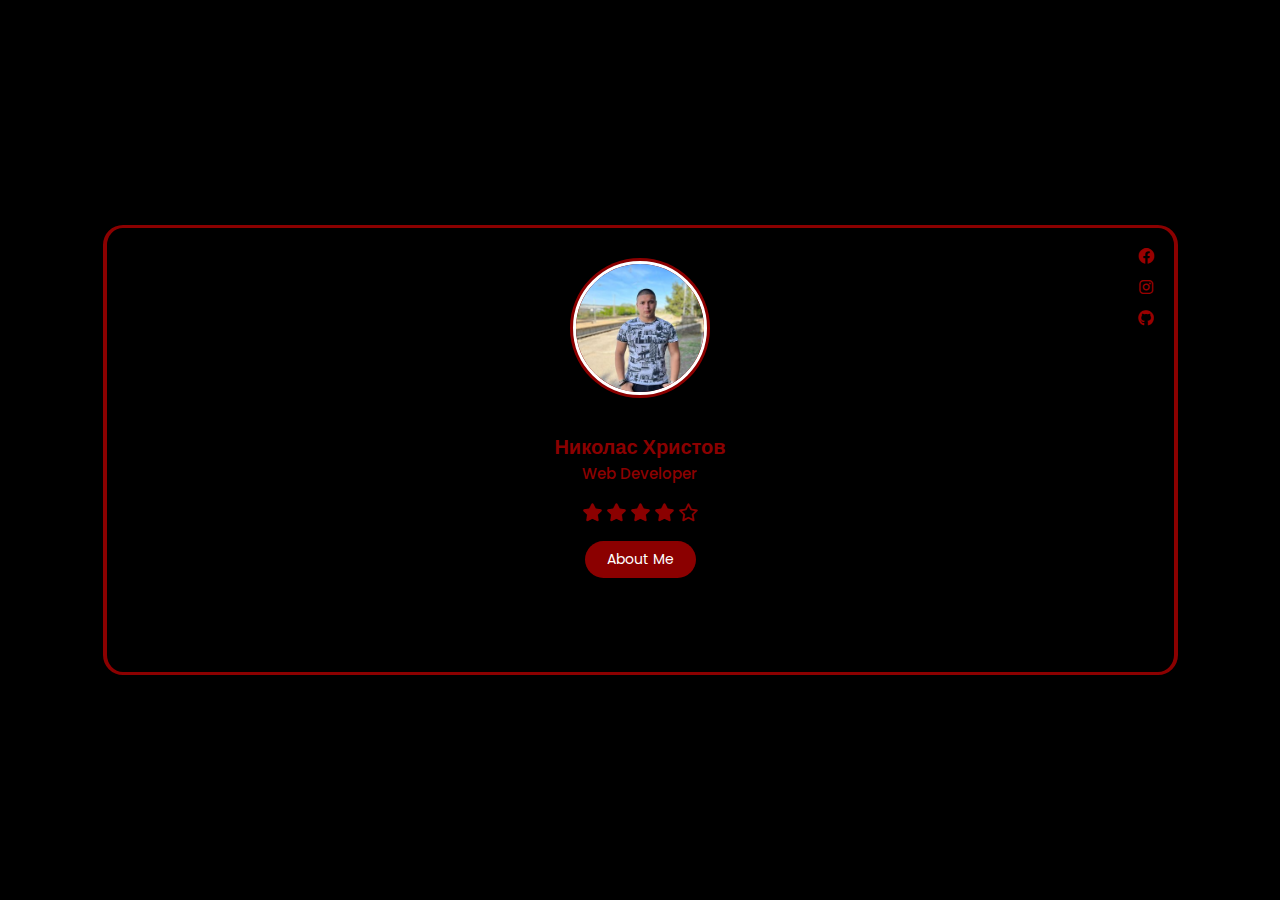
<file: cardinfo.html>
<!DOCTYPE html>
<!-- === Coding by CodingLab | www.codinglabweb.com === -->
<html lang="en">
<head>
    <meta charset="UTF-8">
    <meta http-equiv="X-UA-Compatible" content="IE=edge">

    <!-- ===== Link Swiper's CSS ===== -->
    <link rel="stylesheet" href="https://unpkg.com/swiper/swiper-bundle.min.css"/>

    <!-- ===== Fontawesome CDN Link ===== -->
    <link rel="stylesheet" href="https://cdnjs.cloudflare.com/ajax/libs/font-awesome/6.0.0-beta3/css/all.min.css"/>
        
    <!-- ===== CSS ===== -->
    <link rel="stylesheet" href="./assets/css/cardinfo.css">

    
    <!--<title>Card with Sliding Feature</title>-->
</head>
<body>

  <section>
    
   <!-- <div class="swiper mySwiper container">
      <div class="swiper-wrapper content">-->

        <div class="swiper-slide card">
          <div class="card-content">
            <div class="image">
              <img src="./assets/img/CreatorPhoto3.jpg" alt="">
            </div>

            <div class="media-icons">
              <a href="https://www.facebook.com/profile.php?id=100010578948573" target="_blank"><i
                class="fab fa-facebook"></i></a>
                <a href="https://www.instagram.com/n_hristov17/" target="_blank"><i class="fab fa-instagram"></i></a>
                <a href="https://github.com/Nikolas-Hristov" target="_blank"><i class="fab fa-github"></i></a>
            </div>

            <div class="name-profession">
              <span class="name">Николас Христов</span>
              <span class="profession">Web Developer</span>
            </div>
            <div class="rating">
              <i class="fas fa-star"></i>
              <i class="fas fa-star"></i>
              <i class="fas fa-star"></i>
              <i class="fas fa-star"></i>
              <i class="far fa-star"></i>
            </div>

            <div class="button">
              <button class="aboutMe">About Me</button>
            <!--  <button class="hireMe">Hire Me</button>  -->
            </div>
          </div>
        </div>
      <!-- <div class="swiper-slide card">
          <div class="card-content">
            <div class="image">
              <img src="./assets/img/CreatorPhoto2.jpg" alt="">
            </div> -->

      <!--      <div class="media-icons">
              <i class="fab fa-facebook"></i>
              <i class="fab fa-twitter"></i>
              <i class="fab fa-github"></i>
            </div>

            <div class="name-profession">
              <span class="name">Someone Name</span>
              <span class="profession">Web Developer</span>
            </div>

            <div class="rating">
              <i class="fas fa-star"></i>
              <i class="fas fa-star"></i>
              <i class="fas fa-star"></i>
              <i class="far fa-star"></i>
              <i class="far fa-star"></i>
            </div>

            <div class="button">
              <button class="aboutMe">About Me</button>
              <button class="hireMe">Hire Me</button>
            </div>
          </div>
        </div>
        <div class="swiper-slide card">
          <div class="card-content">
            <div class="image">  -->
              <!--<img src="images/img3.jpg" alt="">-->
    <!--       </div>

            <div class="media-icons">
              <i class="fab fa-facebook"></i>
              <i class="fab fa-twitter"></i>
              <i class="fab fa-github"></i>
            </div>

            <div class="name-profession">
              <span class="name">Someone Name</span>
              <span class="profession">Web Developer</span>
            </div>

            <div class="rating">
              <i class="fas fa-star"></i>
              <i class="fas fa-star"></i>
              <i class="fas fa-star"></i>
              <i class="far fa-star"></i>
              <i class="far fa-star"></i>
            </div>

            <div class="button">
              <button class="aboutMe">About Me</button>
              <button class="hireMe">Hire Me</button>
            </div>
          </div>
        </div>
        <div class="swiper-slide card">
          <div class="card-content">
            <div class="image">     --> 
              <!--<img src="images/img4.jpg" alt="">-->
     <!--      </div>

            <div class="media-icons">
              <i class="fab fa-facebook"></i>
              <i class="fab fa-twitter"></i>
              <i class="fab fa-github"></i>
            </div>

            <div class="name-profession">
              <span class="name">Someone Name</span>
              <span class="profession">Web Developer</span>
            </div>

            <div class="rating">
              <i class="fas fa-star"></i>
              <i class="fas fa-star"></i>
              <i class="fas fa-star"></i>
              <i class="far fa-star"></i>
              <i class="far fa-star"></i>
            </div>

            <div class="button">
              <button class="aboutMe">About Me</button>
              <button class="hireMe">Hire Me</button>
            </div>
          </div>
        </div>
        <div class="swiper-slide card">
          <div class="card-content">
            <div class="image">    --> 
              <!--<img src="images/img5.jpg" alt="">-->
   <!--         </div>

            <div class="media-icons">
              <i class="fab fa-facebook"></i>
              <i class="fab fa-twitter"></i>
              <i class="fab fa-github"></i>
            </div>

            <div class="name-profession">
              <span class="name">Someone Name</span>
              <span class="profession">Web Developer</span>
            </div>

            <div class="rating">
              <i class="fas fa-star"></i>
              <i class="fas fa-star"></i>
              <i class="fas fa-star"></i>
              <i class="far fa-star"></i>
              <i class="far fa-star"></i>
            </div>

            <div class="button">
              <button class="aboutMe">About Me</button>
              <button class="hireMe">Hire Me</button>
            </div>
          </div>
        </div>
        <div class="swiper-slide card">
          <div class="card-content">
            <div class="image">      -->
              <!--<img src="images/img6.jpg" alt="">-->
     <!--      </div>

            <div class="media-icons">
              <i class="fab fa-facebook"></i>
              <i class="fab fa-twitter"></i>
              <i class="fab fa-github"></i>
            </div>

            <div class="name-profession">
              <span class="name">Someone Name</span>
              <span class="profession">Web Developer</span>
            </div>

            <div class="rating">
              <i class="fas fa-star"></i>
              <i class="fas fa-star"></i>
              <i class="fas fa-star"></i>
              <i class="far fa-star"></i>
              <i class="far fa-star"></i>
            </div>

            <div class="button">
              <button class="aboutMe">About Me</button>
              <button class="hireMe">Hire Me</button>
            </div>
          </div>
        </div>
        <div class="swiper-slide card">
          <div class="card-content">
            <div class="image">      --> 
              <!--<img src="images/img7.jpg" alt="">-->
      <!--     </div>

            <div class="media-icons">
              <i class="fab fa-facebook"></i>
              <i class="fab fa-twitter"></i>
              <i class="fab fa-github"></i>
            </div>

            <div class="name-profession">
              <span class="name">Someone Name</span>
              <span class="profession">Web Developer</span>
            </div>

            <div class="rating">
              <i class="fas fa-star"></i>
              <i class="fas fa-star"></i>
              <i class="fas fa-star"></i>
              <i class="far fa-star"></i>
              <i class="far fa-star"></i>
            </div>

            <div class="button">
              <button class="aboutMe">About Me</button>
              <button class="hireMe">Hire Me</button>
            </div>
          </div>
        </div>
        <div class="swiper-slide card">
          <div class="card-content">
            <div class="image">     --> 
              <!--<img src="images/img8.jpg" alt="">-->
     <!--       </div>

            <div class="media-icons">
              <i class="fab fa-facebook"></i>
              <i class="fab fa-twitter"></i>
              <i class="fab fa-github"></i>
            </div>

            <div class="name-profession">
              <span class="name">Someone Name</span>
              <span class="profession">Web Developer</span>
            </div>

            <div class="rating">
              <i class="fas fa-star"></i>
              <i class="fas fa-star"></i>
              <i class="fas fa-star"></i>
              <i class="far fa-star"></i>
              <i class="far fa-star"></i>
            </div>

            <div class="button">
              <button class="aboutMe">About Me</button>
              <button class="hireMe">Hire Me</button>
            </div>
          </div>
        </div>
        <div class="swiper-slide card">
          <div class="card-content"> 
            <div class="image">       -->
              <!--<img src="images/img9.jpg" alt="">-->
        <!--    </div>

            <div class="media-icons">
              <i class="fab fa-facebook"></i>
              <i class="fab fa-twitter"></i>
              <i class="fab fa-github"></i>
            </div>

            <div class="name-profession">
              <span class="name">Someone Name</span>
              <span class="profession">Web Developer</span>
            </div>

            <div class="rating">
              <i class="fas fa-star"></i>
              <i class="fas fa-star"></i>
              <i class="fas fa-star"></i>
              <i class="far fa-star"></i>
              <i class="far fa-star"></i>
            </div>

            <div class="button">
              <button class="aboutMe">About Me</button>
              <button class="hireMe">Hire Me</button>
            </div>
          </div>
        </div>

      </div>
    </div>

    <div class="swiper-button-next"></div>
      <div class="swiper-button-prev"></div>
      <div class="swiper-pagination"></div>
  </section>   -->

  <!-- Swiper JS -->
  <script src="https://unpkg.com/swiper/swiper-bundle.min.js"></script>

  <!-- Initialize Swiper -->
  <script>
    var swiper = new Swiper(".mySwiper", {
      slidesPerView: 3,
      spaceBetween: 30,
      slidesPerGroup: 3,
      loop: true,
      loopFillGroupWithBlank: true,
      pagination: {
        el: ".swiper-pagination",
        clickable: true,
      },
      navigation: {
        nextEl: ".swiper-button-next",
        prevEl: ".swiper-button-prev",
      },
    });
  </script>

</body>
</html>
</file>
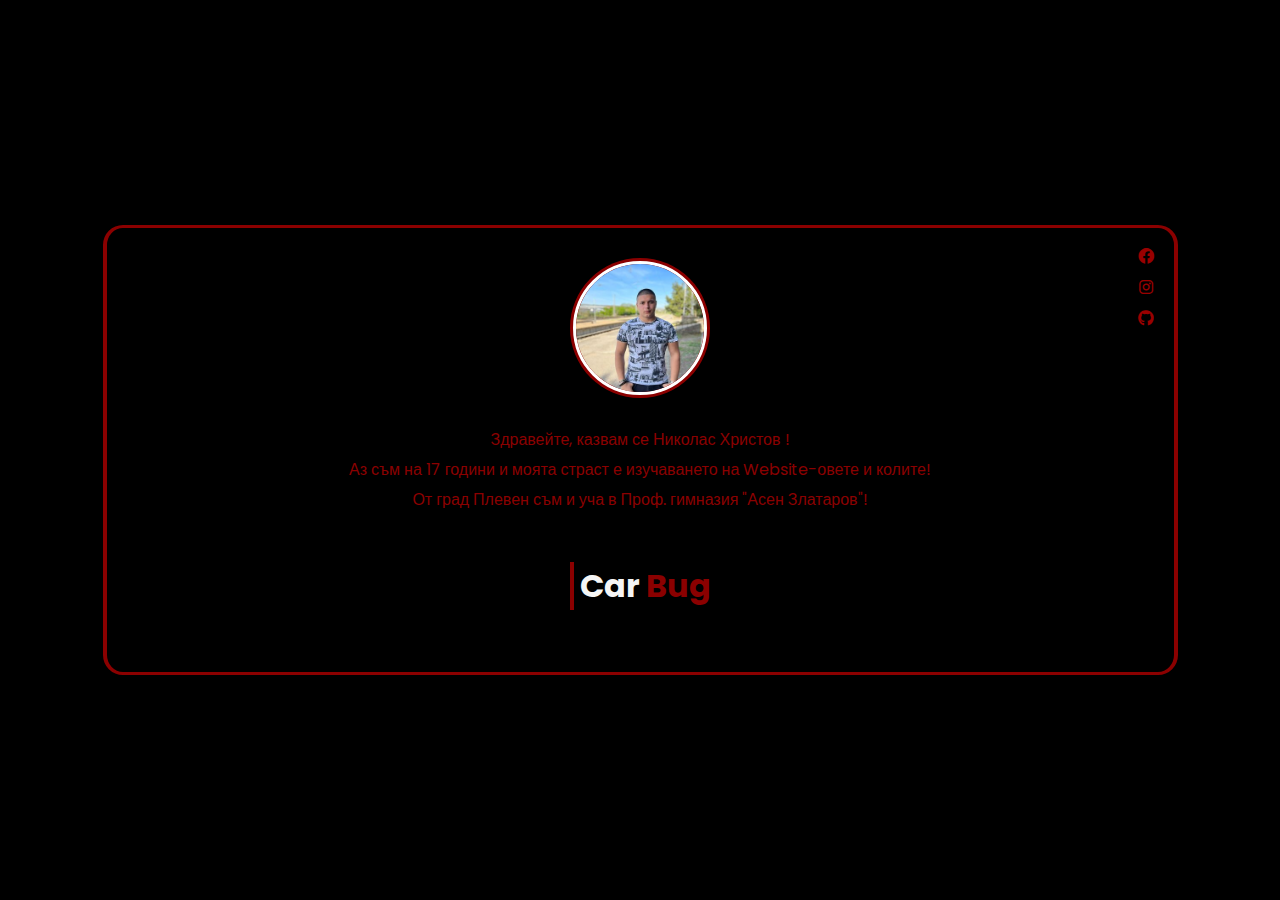
<file: cardinfo1.html>
<!DOCTYPE html>
<!-- === Coding by CodingLab | www.codinglabweb.com === -->
<html lang="en">
<head>
    <meta charset="UTF-8">
    <meta http-equiv="X-UA-Compatible" content="IE=edge">

    <!-- ===== Link Swiper's CSS ===== -->
    <link rel="stylesheet" href="https://unpkg.com/swiper/swiper-bundle.min.css"/>

    <!-- ===== Fontawesome CDN Link ===== -->
    <link rel="stylesheet" href="https://cdnjs.cloudflare.com/ajax/libs/font-awesome/6.0.0-beta3/css/all.min.css"/>
        
    <!-- ===== CSS ===== -->
    <link rel="stylesheet" href="./assets/css/cardinfo.css">

    
    <!--<title>Card with Sliding Feature</title>-->
</head>
<body>

  <section>
    
   <!-- <div class="swiper mySwiper container">
      <div class="swiper-wrapper content">-->

        <div class="swiper-slide card">
          <div class="card-content">
            <div class="image">
              <img src="./assets/img/CreatorPhoto3.jpg" alt="">
            </div>

            <div class="media-icons">
              <a href="https://www.facebook.com/profile.php?id=100010578948573" target="_blank"><i
                class="fab fa-facebook"></i></a>
                <a href="https://www.instagram.com/n_hristov17/" target="_blank"><i class="fab fa-instagram"></i></a>
                <a href="https://github.com/Nikolas-Hristov" target="_blank"><i class="fab fa-github"></i></a>
            </div>

            <p id="textinfo">Здравейте, казвам се Николас Христов !</p>
                <p id="textinfo"> Аз съм на 17 години и моята страст е изучаването на Website-овете и колите!</p>
                    <p id="textinfo"> От град Плевен съм и уча в Проф. гимназия "Асен Златаров"!</p>
         
                <a class="logo__name" href="index.html">
                    <h1>Car</h1>
                    <h1>Bug</h1>
                  </a>
            
            <!--  <button class="hireMe">Hire Me</button>  -->
            </div>
          </div>
        </div>
      <!-- <div class="swiper-slide card">
          <div class="card-content">
            <div class="image">
              <img src="./assets/img/CreatorPhoto2.jpg" alt="">
            </div> -->

      <!--      <div class="media-icons">
              <i class="fab fa-facebook"></i>
              <i class="fab fa-twitter"></i>
              <i class="fab fa-github"></i>
            </div>

            <div class="name-profession">
              <span class="name">Someone Name</span>
              <span class="profession">Web Developer</span>
            </div>

            <div class="rating">
              <i class="fas fa-star"></i>
              <i class="fas fa-star"></i>
              <i class="fas fa-star"></i>
              <i class="far fa-star"></i>
              <i class="far fa-star"></i>
            </div>

            <div class="button">
              <button class="aboutMe">About Me</button>
              <button class="hireMe">Hire Me</button>
            </div>
          </div>
        </div>
        <div class="swiper-slide card">
          <div class="card-content">
            <div class="image">  -->
              <!--<img src="images/img3.jpg" alt="">-->
    <!--       </div>

            <div class="media-icons">
              <i class="fab fa-facebook"></i>
              <i class="fab fa-twitter"></i>
              <i class="fab fa-github"></i>
            </div>

            <div class="name-profession">
              <span class="name">Someone Name</span>
              <span class="profession">Web Developer</span>
            </div>

            <div class="rating">
              <i class="fas fa-star"></i>
              <i class="fas fa-star"></i>
              <i class="fas fa-star"></i>
              <i class="far fa-star"></i>
              <i class="far fa-star"></i>
            </div>

            <div class="button">
              <button class="aboutMe">About Me</button>
              <button class="hireMe">Hire Me</button>
            </div>
          </div>
        </div>
        <div class="swiper-slide card">
          <div class="card-content">
            <div class="image">     --> 
              <!--<img src="images/img4.jpg" alt="">-->
     <!--      </div>

            <div class="media-icons">
              <i class="fab fa-facebook"></i>
              <i class="fab fa-twitter"></i>
              <i class="fab fa-github"></i>
            </div>

            <div class="name-profession">
              <span class="name">Someone Name</span>
              <span class="profession">Web Developer</span>
            </div>

            <div class="rating">
              <i class="fas fa-star"></i>
              <i class="fas fa-star"></i>
              <i class="fas fa-star"></i>
              <i class="far fa-star"></i>
              <i class="far fa-star"></i>
            </div>

            <div class="button">
              <button class="aboutMe">About Me</button>
              <button class="hireMe">Hire Me</button>
            </div>
          </div>
        </div>
        <div class="swiper-slide card">
          <div class="card-content">
            <div class="image">    --> 
              <!--<img src="images/img5.jpg" alt="">-->
   <!--         </div>

            <div class="media-icons">
              <i class="fab fa-facebook"></i>
              <i class="fab fa-twitter"></i>
              <i class="fab fa-github"></i>
            </div>

            <div class="name-profession">
              <span class="name">Someone Name</span>
              <span class="profession">Web Developer</span>
            </div>

            <div class="rating">
              <i class="fas fa-star"></i>
              <i class="fas fa-star"></i>
              <i class="fas fa-star"></i>
              <i class="far fa-star"></i>
              <i class="far fa-star"></i>
            </div>

            <div class="button">
              <button class="aboutMe">About Me</button>
              <button class="hireMe">Hire Me</button>
            </div>
          </div>
        </div>
        <div class="swiper-slide card">
          <div class="card-content">
            <div class="image">      -->
              <!--<img src="images/img6.jpg" alt="">-->
     <!--      </div>

            <div class="media-icons">
              <i class="fab fa-facebook"></i>
              <i class="fab fa-twitter"></i>
              <i class="fab fa-github"></i>
            </div>

            <div class="name-profession">
              <span class="name">Someone Name</span>
              <span class="profession">Web Developer</span>
            </div>

            <div class="rating">
              <i class="fas fa-star"></i>
              <i class="fas fa-star"></i>
              <i class="fas fa-star"></i>
              <i class="far fa-star"></i>
              <i class="far fa-star"></i>
            </div>

            <div class="button">
              <button class="aboutMe">About Me</button>
              <button class="hireMe">Hire Me</button>
            </div>
          </div>
        </div>
        <div class="swiper-slide card">
          <div class="card-content">
            <div class="image">      --> 
              <!--<img src="images/img7.jpg" alt="">-->
      <!--     </div>

            <div class="media-icons">
              <i class="fab fa-facebook"></i>
              <i class="fab fa-twitter"></i>
              <i class="fab fa-github"></i>
            </div>

            <div class="name-profession">
              <span class="name">Someone Name</span>
              <span class="profession">Web Developer</span>
            </div>

            <div class="rating">
              <i class="fas fa-star"></i>
              <i class="fas fa-star"></i>
              <i class="fas fa-star"></i>
              <i class="far fa-star"></i>
              <i class="far fa-star"></i>
            </div>

            <div class="button">
              <button class="aboutMe">About Me</button>
              <button class="hireMe">Hire Me</button>
            </div>
          </div>
        </div>
        <div class="swiper-slide card">
          <div class="card-content">
            <div class="image">     --> 
              <!--<img src="images/img8.jpg" alt="">-->
     <!--       </div>

            <div class="media-icons">
              <i class="fab fa-facebook"></i>
              <i class="fab fa-twitter"></i>
              <i class="fab fa-github"></i>
            </div>

            <div class="name-profession">
              <span class="name">Someone Name</span>
              <span class="profession">Web Developer</span>
            </div>

            <div class="rating">
              <i class="fas fa-star"></i>
              <i class="fas fa-star"></i>
              <i class="fas fa-star"></i>
              <i class="far fa-star"></i>
              <i class="far fa-star"></i>
            </div>

            <div class="button">
              <button class="aboutMe">About Me</button>
              <button class="hireMe">Hire Me</button>
            </div>
          </div>
        </div>
        <div class="swiper-slide card">
          <div class="card-content"> 
            <div class="image">       -->
              <!--<img src="images/img9.jpg" alt="">-->
        <!--    </div>

            <div class="media-icons">
              <i class="fab fa-facebook"></i>
              <i class="fab fa-twitter"></i>
              <i class="fab fa-github"></i>
            </div>

            <div class="name-profession">
              <span class="name">Someone Name</span>
              <span class="profession">Web Developer</span>
            </div>

            <div class="rating">
              <i class="fas fa-star"></i>
              <i class="fas fa-star"></i>
              <i class="fas fa-star"></i>
              <i class="far fa-star"></i>
              <i class="far fa-star"></i>
            </div>

            <div class="button">
              <button class="aboutMe">About Me</button>
              <button class="hireMe">Hire Me</button>
            </div>
          </div>
        </div>

      </div>
    </div>

    <div class="swiper-button-next"></div>
      <div class="swiper-button-prev"></div>
      <div class="swiper-pagination"></div>
  </section>   -->

  <!-- Swiper JS -->
  <script src="https://unpkg.com/swiper/swiper-bundle.min.js"></script>

  <!-- Initialize Swiper -->
  <script>
    var swiper = new Swiper(".mySwiper", {
      slidesPerView: 3,
      spaceBetween: 30,
      slidesPerGroup: 3,
      loop: true,
      loopFillGroupWithBlank: true,
      pagination: {
        el: ".swiper-pagination",
        clickable: true,
      },
      navigation: {
        nextEl: ".swiper-button-next",
        prevEl: ".swiper-button-prev",
      },
    });
  </script>

</body>
</html>
</file>
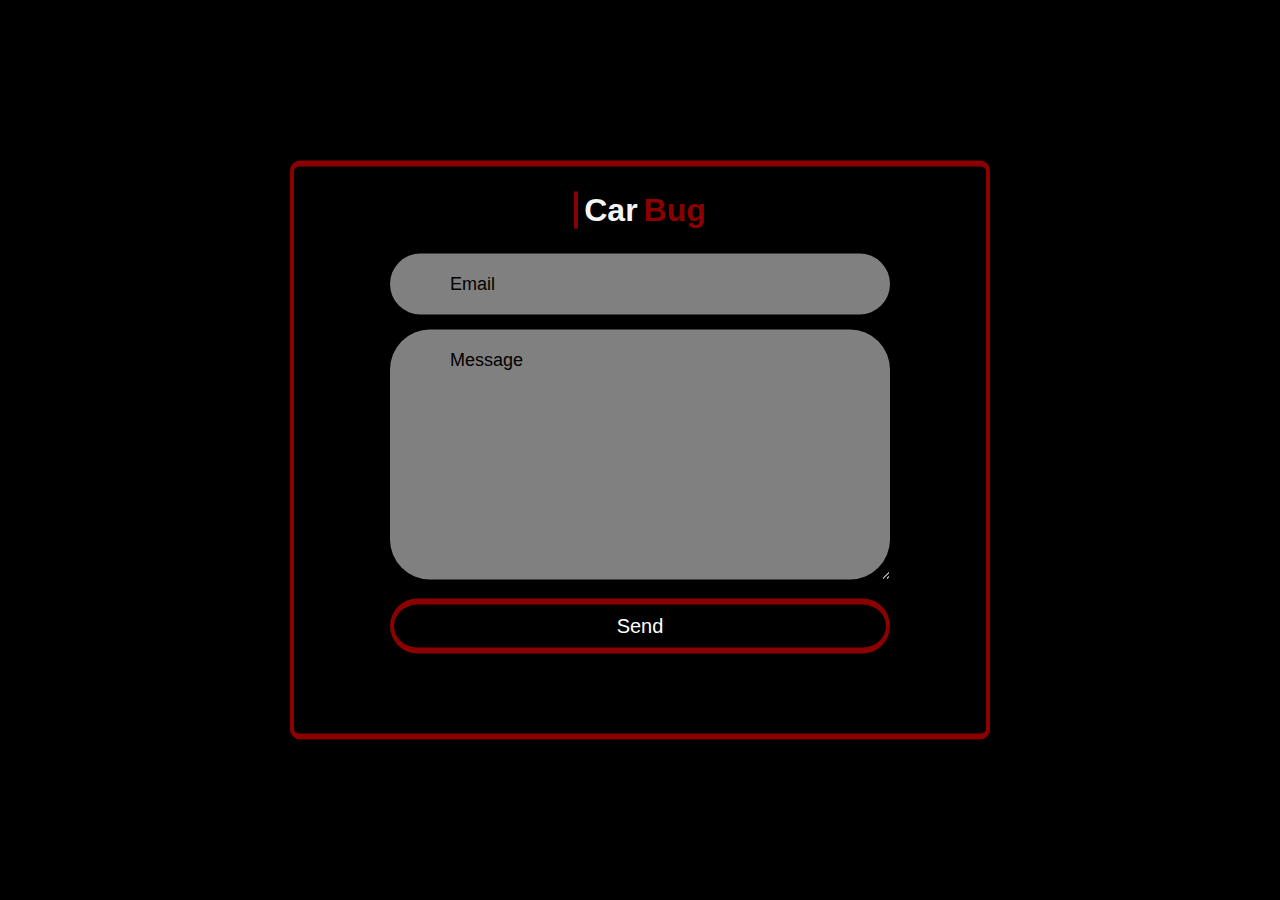
<file: contactform.html>
<!DOCTYPE html>
<html id="html" lang="en">
<head>
    <title>Document</title>
    <link rel="stylesheet" href="assets/css/./contactform.css">
</head>
<body>
    
<!-- modify this form HTML and place wherever you want your form -->
    <form
    action="https://formspree.io/f/mnqwlvqq"
    method="POST">
    <div class="container">
        <div class="box">
            <a class="logo__name" href="index.html">
                <h1>Car</h1>
                <h1>Bug</h1>
              </a>
            <div class="email">
                <i class="fas fa-envelope"></i>
                <input type="email" name="email" placeholder="Email" id="email">
            </div>
            <div class="message-box">
                <textarea name="message" id="msg" cols="30" rows="10" 
                    placeholder="Message"></textarea>
            </div>
            <div class="button">
                <button type="submit" id="send" onclick="message()" href="index.html">Send</button>
            </div>
            <div class="message">
                <div class="success" id="success">
                    Your Message Successfully Sent!
                </div>
                <div class="danger" id="danger">Feilds Can't be Empty!</div>
            </div>
        </div>
    </div>
</body>
</form>
</html>
</file>
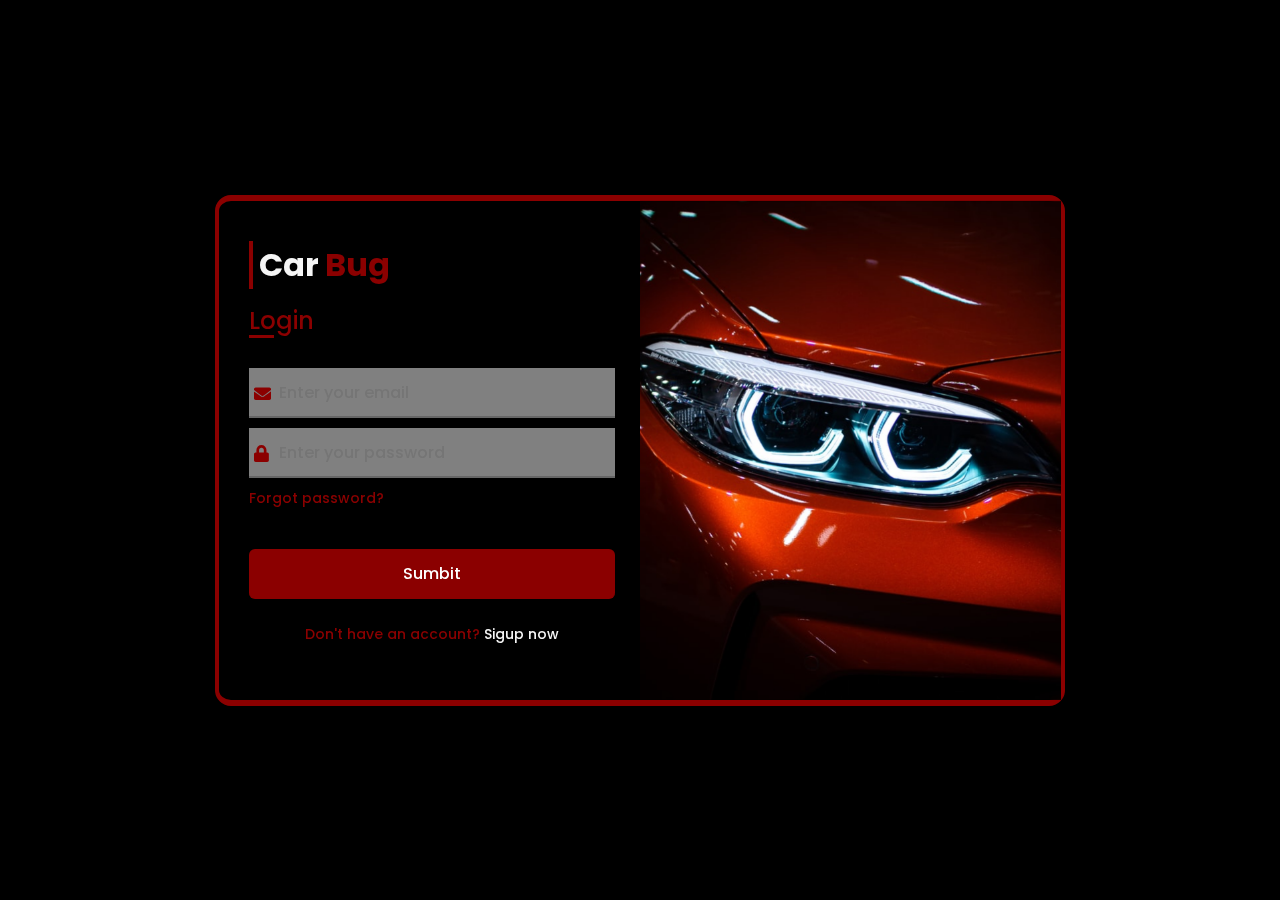
<file: login_register.html>
<!DOCTYPE html>
<!-- Coding by CodingLab | www.codinglabweb.com-->
<html lang="en" dir="ltr">
  <head>
    <meta charset="UTF-8">
    <!--<title> Login and Registration Form in HTML & CSS | CodingLab </title>-->
    <link rel="stylesheet" href="./assets/css/login_register.css">
    <!-- Fontawesome CDN Link -->
    <link rel="stylesheet" href="https://cdnjs.cloudflare.com/ajax/libs/font-awesome/5.15.3/css/all.min.css">
    <meta name="viewport" content="width=device-width, initial-scale=1.0">
   </head>
<body>
  <div class="container">
    <a class="logo__name" href="index.html">
      <h1>Car</h1>
      <h1>Bug</h1>
    </a>
    <input type="checkbox" id="flip">
    <div class="cover">
      <div class="front">
      <img src="./assets/img/BackgroundImage4.jpg" alt="BackgaroundImage.jpg">
        <div class="text">
         <!-- <span class="text-1">Car Bug<br> new adventure--></span>
         <!-- <span class="text-2">Bug</span>-->
        </div>
      </div>
      <div class="back">
        <!--<img class="backImg" src="images/backImg.jpg" alt="">-->
        <div class="text">
          <span class="text-1">Complete miles of journey <br> with one step</span>
          <span class="text-2">Let's get started</span>
        </div>
      </div>
    </div>
    <div class="forms">
        <div class="form-content">
          <div class="login-form">
            <div class="title">Login</div>
          <form action="#">
            <div class="input-boxes">
              <div class="input-box">
                <i class="fas fa-envelope"></i>
                <input type="text" placeholder="Enter your email" required>
              </div>
              <div class="input-box">
                <i class="fas fa-lock"></i>
                <input type="password" placeholder="Enter your password" required>
              </div>
              <div class="text"><a href="#">Forgot password?</a></div>
              <div class="button input-box">
                <input type="submit" value="Sumbit">
              </div>
              <div class="text sign-up-text">Don't have an account? <label for="flip">Sigup now</label></div>
            </div>
        </form>
      </div>
        <div class="signup-form">
          <div class="title">Signup</div>
        <form action="#">
            <div class="input-boxes">
              <div class="input-box">
                <i class="fas fa-user"></i>
                <input type="text" placeholder="Enter your name" required>
              </div>
              <div class="input-box">
                <i class="fas fa-envelope"></i>
                <input type="text" placeholder="Enter your email" required>
              </div>
              <div class="input-box">
                <i class="fas fa-lock"></i>
                <input type="password" placeholder="Enter your password" required>
              </div>
              <div class="button input-box">
                <input type="submit" value="Sumbit">
              </div>
              <div class="text sign-up-text">Already have an account? <label for="flip">Login now</label></div>
            </div>
      </form>
    </div>
    </div>
    </div>
  </div>
</body>
</html>
</file>
<file: assets/css/cardinfo.css>
/* === Google Font Import - Poppins === */
@import url('https://fonts.googleapis.com/css2?family=Poppins:wght@300;400;500;600;700&display=swap');

*{
  margin: 0;
  padding: 0;
  box-sizing: border-box;
  font-family: 'Poppins', sans-serif;
}

body{
  height: 100vh;
  display: flex;
  align-items: center;
  justify-content: center;
  background: black;
}

section{
  position: relative;  
  height: 450px;
  width: 1075px;
  display: flex;
  align-items: center;
}

.swiper{
  width: 950px;
}

.card{
  position: relative;
  background: black;
  border-radius: 20px;
  border-top: 3px solid darkred;
  border-bottom: 3px solid darkred;
  border-left: 4px solid darkred;
  border-right: 4px solid darkred;
  box-shadow: 0 5px 10px rgba(0, 0, 0, 0.1);
}

.card::before{
  content: "";
  position: absolute;
  height: 40%;
  width: 100%;
  background: black;
  border-radius: 20px 20px 0 0;
}

.card .card-content{
  display: flex;
  flex-direction: column;
  align-items: center;
  padding: 30px;
  position: relative;
  z-index: 100;
 
}

section .card .image{
  height: 140px;
  width: 140px;
  border-radius: 50%;
  padding: 3px;
  background: darkred;
  margin-bottom: 1.5rem;
}

section .card .image img{
  height: 100%;
  width: 100%;
  object-fit: cover;
  border-radius: 50%;
  border: 3px solid #fff;
}

.card .media-icons{
  position: absolute;
  top: 10px;
  right: 20px;
  display: flex;
  flex-direction: column;
  align-items: center;
}

.card .media-icons i{
  color: red;
  opacity: 0.6;
  margin-top: 10px;
  transition: all 0.3s ease;
  cursor: pointer;
}

.card .media-icons i:hover{
  opacity: 1;
}

.card .name-profession{
  display: flex;
  flex-direction: column;
  align-items: center;
  margin-top: 10px;
  color: darkred ;
} 

.name-profession .name{
  font-size: 20px;
  font-weight: 600;
}

.name-profession .profession{
  font-size:15px;
  font-weight: 500;
}

.card .rating{
  display: flex;
  align-items: center;
  margin-top: 18px;
}

.card .rating i{
  font-size: 18px;
  margin: 0 2px;
  color: darkred;
}

.card .button{
  width: 100%;
  display: flex;
  justify-content: space-around;
  margin-top: 20px;
}

.card .button button{
  background: darkred;
  outline: none;
  border: none;
  color: #fff;
  padding: 8px 22px;
  border-radius: 20px;
  font-size: 14px;
  transition: all 0.3s ease;
  cursor: pointer;
  text-decoration:none;
}
 #aboutme{
   text-decoration: none;
   color:white;
 }
 #textinfo{
   display: flex;
   justify-content: center;
   margin-top:5px;
   color: darkred;
 }
 .logo__name {
  display: flex;
  text-decoration: none;
  justify-content: center;
  color: darkred;
  font-weight: 600;
  border-left: 4px solid darkred;
  margin-top: 50px;
  Size:5rem;
}

.logo__name h1:nth-child(1) {
  color: whitesmoke;
}

.logo__name h1 {
  margin-left: 6px;
}

.button button:hover{
  background: darkred;
}

.swiper-pagination{
  position: absolute;
}

.swiper-pagination-bullet{
  height: 7px;
  width: 26px;
  border-radius: 25px;
  background: darkred;
}

.swiper-button-next, .swiper-button-prev{
  opacity: 0.7;
  color: darkred;
  transition: all 0.3s ease;
}
.swiper-button-next:hover, .swiper-button-prev:hover{
  opacity: 1;
  color: darkred;
}
</file>
<file: assets/css/contactform.css>
*{
    margin: 0;
    padding: 0;
    box-sizing: border-box;
    font-family: 'Poppins',sans-serif;
}
body{
    background-color: black;
}
.container{
    width: 700px;
    height: auto;
    background-color: black;
    border-radius: 3rem;
    border-bottom: 0.4rem solid darkred;
    border-top: 0.4rem solid darkred;
    border-left: 0.3rem solid darkred;
    border-right: 0.3rem solid darkred;
    border-radius: 10px;
    position: absolute;
    top: 50%;
    left: 50%;
    transform: translate(-50%,-50%);
    display: flex;
    justify-content: center;
}
.box{
    width: 500px;
    height: auto;
    display: flex;
    flex-direction: column;
    justify-content: center;
    align-items: center;
}
h3{
    font-size: 35px;
    margin: 15px;
}
.email{
    width: 100%;
    position: relative;
    margin-bottom: 15px;
}
.email i{
    position: absolute;
    top: 50%;
    left: 30px;
    transform: translateY(-50%);
    font-size: 20px;
    color: black;
}
.email input{
    width: 100%;
    padding: 20px 60px;
    border: none;
    outline: none;
    font-size: 18px;
    background-color: gray;
    border-radius: 40px;
}
.email input::placeholder{
    color: black;
    font-weight: 500;
}
.message-box{
    width: 100%;
    position: relative;
    margin-bottom: 15px;
}
.message-box i{
    position: absolute;
    top: 50%;
    left: 30px;
    transform: translateY(-50%);
    font-size: 20px;
    color: black;
}
.message-box textarea{
    width: 100%;
    padding: 20px 60px;
    border: none;
    outline: none;
    font-size: 18px;
    background-color: gray;
    border-radius: 40px;
}
.message-box textarea::placeholder{
    color: black;
    font-weight: 500;
}

.button{
    width: 100%;
    cursor: pointer;
    margin-bottom: 20px;
}
.button button{
    width: 100%;
    padding: 10px;
    font-size: 20px;
    color: #fff;
    background-color: black;
    border: none;
    outline: none;
    border-radius: 40px;
    cursor: pointer; border-radius: 3rem;
    border-bottom: 0.4rem solid darkred;
    border-top: 0.4rem solid darkred;
    border-left: 0.3rem solid darkred;
    border-right: 0.3rem solid darkred;
}
.message{
    width: 100%;
    position: relative;
    margin-bottom: 60px;
    display: flex;
    justify-content: center;
}
.message .success{
    font-size: 20px;
    color: green;
    position: absolute;
    animation: buttons .3s linear;
    display: none;
}
.message .danger{
    font-size: 20px;
    color: red;
    position: absolute;
    transition: .3s;
    animation: buttons .3s linear;
    display: none;
}
@keyframes buttons{
    0%{
        transform: scale(0.1);
    }
    50%{
        transform: scale(0.5);
    }
    100%{
        transform: scale(1);
    }
}
.logo__name {
    display: flex;
    text-decoration: none;
    justify-content: center;
    color: darkred;
    font-weight: 600;
    border-left: 4px solid darkred;
    margin-top: 25px;
    margin-bottom: 25px;
  }
  
  .logo__name h1:nth-child(1) {
    color: whitesmoke;
  }
  
  .logo__name h1 {
    margin-left: 6px;
  }
</file>
<file: assets/css/login_register.css>
/* Google Font Link */
@import url('https://fonts.googleapis.com/css2?family=Poppins:wght@200;300;400;500;600;700&display=swap');
*{
  margin: 0;
  padding: 0;
  box-sizing: border-box;
  font-family: "Poppins" , sans-serif;
}
body{
  min-height: 100vh;
  display: flex;
  align-items: center;
  justify-content: center;
  background: black;
  padding: 30px;
}
.container{
    border-radius: 1rem;
    border-bottom: 0.4rem solid darkred;
    border-top: 0.4rem solid darkred;
    border-left: 0.3rem solid darkred;
    border-right: 0.3rem solid darkred;
  position: relative;
  max-width: 850px;
  width: 100%;
  background: black;
  padding: 40px 30px;
  box-shadow: 0 5px 10px rgba(0,0,0,0.2);
  perspective: 2700px;
}
.container .cover{
  position: absolute;
  top: 0;
  left: 50%;
  height: 100%;
  width: 50%;
  z-index: 98;
  transition: all 1s ease;
  transform-origin: left;
  transform-style: preserve-3d;
}
.container #flip:checked ~ .cover{
  transform: rotateY(-180deg);
}
 .container .cover .front,
 .container .cover .back{
  position: absolute;
  top: 0;
  left: 0;
  height: 100%;
  width: 100%;
}
.cover .back{
  transform: rotateY(180deg);
  backface-visibility: hidden;
}
.container .cover::before,
.container .cover::after{
  content: '';
  position: absolute;
  height: 100%;
  width: 100%;
  opacity: 0.5;
  z-index: 12;
}
.container .cover::after{
  opacity: 0.3;
  transform: rotateY(180deg);
  backface-visibility: hidden;
}
.container .cover img{
  position: absolute;
  height: 100%;
  width: 100%;
  object-fit: cover;
  z-index: 10;
}
.container .cover .text{
  position: absolute;
  z-index: 130;
  height: 100%;
  width: 100%;
  display: flex;
  flex-direction: column;
  align-items: center;
  justify-content: center;
}
.cover .text .text-1,
.cover .text .text-2{
  font-size: 26px;
  font-weight: 600;
  color: red;
  text-align: center;
}
.cover .text .text-2{
  font-size: 15px;
  font-weight: 500;
}
.container .forms{
  height: 100%;
  width: 100%;
  background: black;
}
.container .form-content{
  display: flex;
  align-items: center;
  justify-content: space-between;
}
.form-content .login-form,
.form-content .signup-form{
  width: calc(100% / 2 - 25px);
}
.forms .form-content .title{
  position: relative;
  font-size: 24px;
  font-weight: 500;
  color: darkred;
}
.forms .form-content .title:before{
  content: '';
  position: absolute;
  left: 0;
  bottom: 0;
  height: 3px;
  width: 25px;
  background: darkred;
}
.forms .signup-form  .title:before{
  width: 20px;
}
.forms .form-content .input-boxes{
  margin-top: 30px;
}
.forms .form-content .input-box{
  display: flex;
  align-items: center;
  height: 50px;
  width: 100%;
  margin: 10px 0;
  position: relative;
}
.form-content .input-box input{
  height: 100%;
  width: 100%;
  outline: none;
  border: none;
  padding: 0 30px;
  font-size: 16px;
  font-weight: 500;
  border-bottom: 2px solid rgba(0,0,0,0.2);
  transition: all 0.3s ease;
  background-color: grey;
}
.form-content .input-box input:focus,
.form-content .input-box input:valid{
  border-color: darkred;
  background-color: darkgrey;
}
.form-content .input-box i{
  position: absolute;
  color: darkred;
  font-size: 17px;
  margin-left: 5px;
}
.forms .form-content .text{
  font-size: 14px;
  font-weight: 500;
  color: darkred;
}
.forms .form-content .text a{
  text-decoration: none;
  color: darkred;
}
.forms .form-content .text a:hover{
  text-decoration: underline;
  color: darkred;
}
.forms .form-content .button{
  color: #fff;
  margin-top: 40px;
}
.forms .form-content .button input{
  color: #fff;
  background: darkred;
  border-radius: 6px;
  padding: 0;
  cursor: pointer;
  transition: all 0.4s ease;
}
.forms .form-content .button input:hover{
  background: darkred;
}
.forms .form-content label{
  color: whitesmoke;
  cursor: pointer;
}
.forms .form-content label:hover{
  text-decoration: underline;
}
.forms .form-content .login-text,
.forms .form-content .sign-up-text{
  text-align: center;
  margin-top: 25px;
}
.container #flip{
  display: none;
}
@media (max-width: 730px) {
  .container .cover{
    display: none;
  }
  .form-content .login-form,
  .form-content .signup-form{
    width: 100%;
  }
  .form-content .signup-form{
    display: none;
  }
  .container #flip:checked ~ .forms .signup-form{
    display: block;
  }
  .container #flip:checked ~ .forms .login-form{
    display: none;
  }
}
.logo__name {
  display: flex;
  text-decoration: none;
  
  color: darkred;
  font-weight: 300;
  border-left: 4px solid darkred;
  
}

.logo__name h1:nth-child(1) {
  color: whitesmoke;
}

.logo__name h1 {
  margin-left: 6px;
}
</file>
